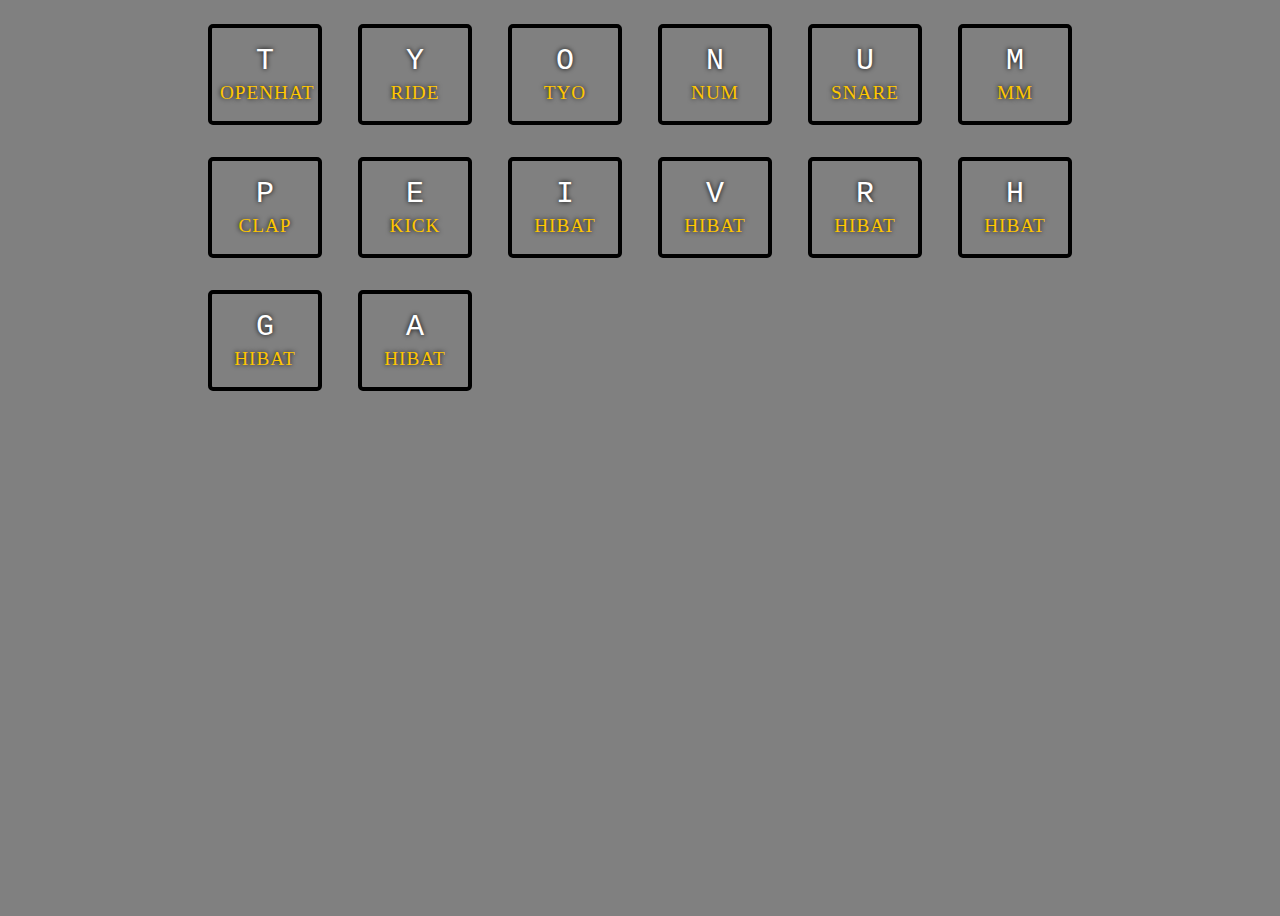
<file: day1/index.html>
<!DOCTYPE html>
<html>
<head>
    <meta charset="utf-8" />
    <meta http-equiv="X-UA-Compatible" content="IE=edge">
    <title>KEY PLAYING</title>
    <meta name="viewport" content="width=device-width, initial-scale=1">
    <link rel="stylesheet" type="text/css" media="screen" href="style.css" />
</head>
<body>
    <div class="keys">
        <div data-key="84" class="key">
            <kbd>T</kbd>
            <span class="sound">openhat</span>
        </div>
        <div data-key="89" class="key">
                <kbd>Y</kbd>
                <span class="sound">ride</span>
        </div>
        <div data-key="79" class="key">
            <kbd>O</kbd>
            <span class="sound">tyo</span>
        </div>
        <div data-key="78" class="key">
                <kbd>N</kbd>
                <span class="sound">num</span>
            </div>
        
            <div data-key="85" class="key">
                    <kbd>U</kbd>
                    <span class="sound">snare</span>
            </div>
            
        <div data-key="77" class="key">
                <kbd>M</kbd>
                <span class="sound">mm</span>
        </div>
            <br>
        <div data-key="80" class="key">
            <kbd>P</kbd>
            <span class="sound">clap</span>
        </div>
        <div data-key="69" class="key">
                <kbd>E</kbd>
                <span class="sound">kick</span>
        </div>
        <div data-key="73" class="key">
                <kbd>I</kbd>
                <span class="sound">hibat</span>
        </div>
        
            <div data-key="86" class="key">
                    <kbd>V</kbd>
                    <span class="sound">hibat</span>
            </div>
        <div data-key="82" class="key">
                <kbd>R</kbd>
                <span class="sound">hibat</span>
        </div>
        <div data-key="72" class="key">
                <kbd>H</kbd>
                <span class="sound">hibat</span>
        </div>
        <br>
        
         <div data-key="71" class="key">
                <kbd>G</kbd>
                <span class="sound">hibat</span>
        </div>
        <div data-key="65" class="key">
                <kbd>A</kbd>
                <span class="sound">hibat</span>
        </div>

    </div>

    <audio data-key="84" src="sounds/clickon.wav"></audio>
    <audio data-key="89" src="sounds/switch.wav"></audio>
    <audio data-key="79" src="sounds/btnoff.wav"></audio>
    <audio data-key="78" src="sounds/switch.wav"></audio>
    <audio data-key="85" src="sounds/wn.wav"></audio>
    <audio data-key="77" src="sounds/toggle.wav"></audio>
    <audio data-key="80" src="sounds/btnpush.wav"></audio>
    <audio data-key="69" src="sounds/btnpush.wav"></audio>
    <audio data-key="73" src="sounds/btn.wav"></audio>
    <audio data-key="86" src="sounds/switch.wav"></audio>
    <audio data-key="82" src="sounds/toggle.wav"></audio>
    <audio data-key="72" src="sounds/btnpush.wav"></audio>
    <audio data-key="71" src="sounds/btn.wav"></audio>
    <audio data-key="65" src="sounds/btn.wav"></audio>

    <script>
     
        function playSound(e)
        {
        
            const audio = document.querySelector(`audio[data-key="${e.keyCode}"]`);
            const key = document.querySelector(`.key[data-key="${e.keyCode}"]`);
        
            //stops the fn from running
            if(!audio) return; 

            //rewind to start  
            audio.currentTime = 0;
            audio.play(); 

            function removeTransition(e){
                if(e.propertyName !== 'transform') return;
                this.classList.remove('playing');
            }

            key.classList.add('playing');

            const keys = document.querySelectorAll('.key');

            keys.forEach(key => key.addEventListener('transitionend', removeTransition));
        
        }
        window.addEventListener("keydown", playSound);
        
    </script>
    
</body>
</html>
</file>
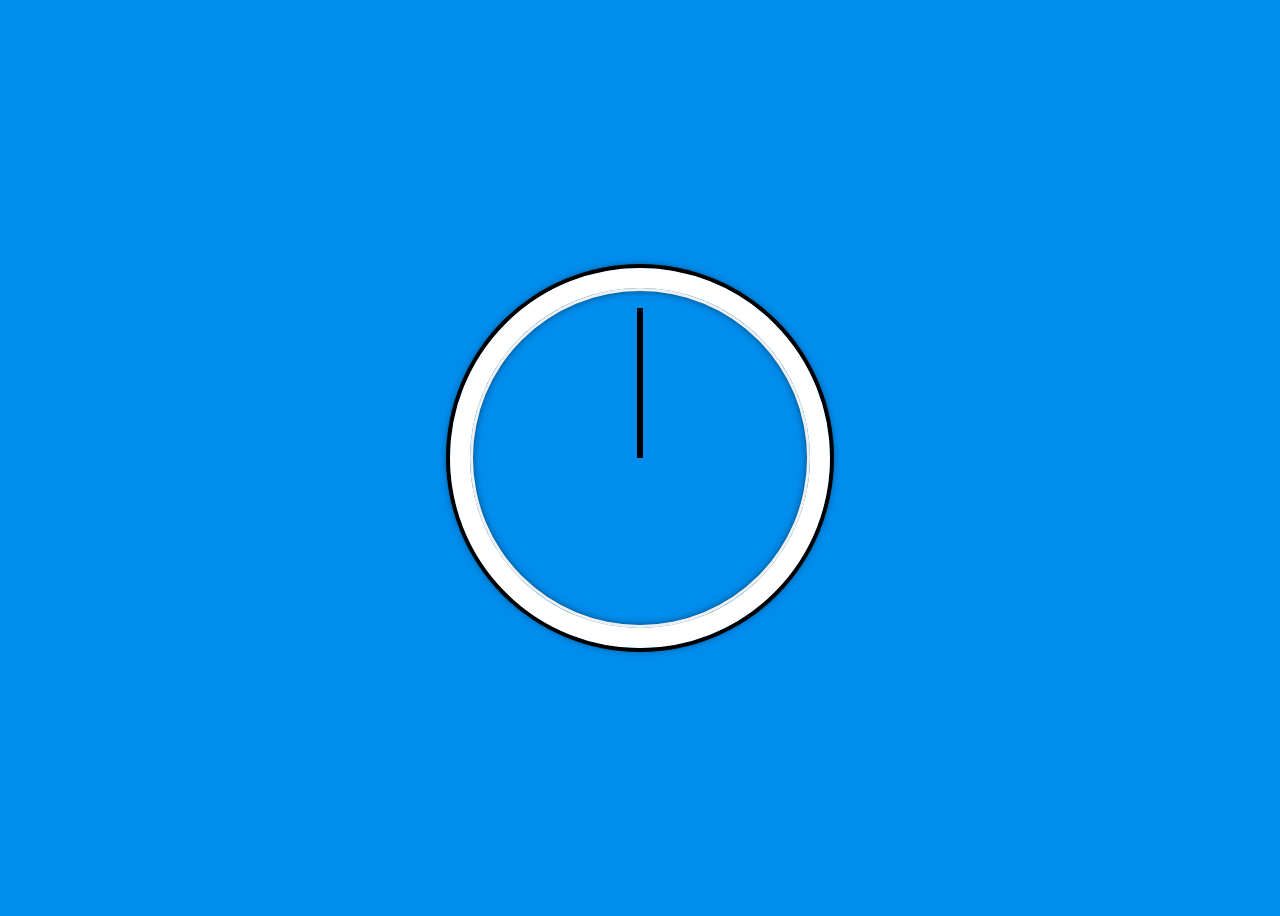
<file: day2/index.html>
<!DOCTYPE html>
<html>
<head>
	<title>JAVASCRIPT CLOCK</title>
	<style type="text/css">

		html{
			background: #018DED;
			background-size: cover;
			font-family: 'helvetica neue';
			text-align: center;
			font-size: 10px;
		}
		body{
			font-size: 2rem;
			display: flex;
			flex: 1;
			min-height: 100vh;
			align-items: center;
		}
		.clock{
			width: 30rem;
			height: 30rem;
			border:20px solid white;
			border-radius: 50%;
			margin: 15% auto;
			position: relative;
			padding: 2rem;
			box-shadow: 
				0 0 0px 4px rgba(0, 0, 0, 1),
				inset 0 0 0 3px #EFEFEF,
				inset 0 0 10px black,
				0 0 10px rgba(0, 0, 0, 2);
		}
		
		.clock-face{
			position: relative;
			widows: 100%;
			height: 100%;
			transform: translateY(-3px); /* the height of the clock hand*/
		}
		.hand{
			width: 50%;
			height: 6px;
			background: black;
			position: absolute;
			top: 50%;
			transform-origin: 100%; 
			transform: rotate(90deg);
			transition: all 0.05s;
			transition-timing-function: cubic-bezier(0.2, 2.7, 0.58, 1);
		}
	</style>
</head>
<body>

	<div class="clock">
		<div class="clock-face">
			<div class="hand hour-hand"></div>
			<div class="hand min-hand"></div>
			<div class="hand second-hand"></div>
		</div>
	</div>
<script type="text/javascript">
	
	const secondHand = document.querySelector('.second-hand');
	const minHand = document.querySelector('.min-hand');
	const hourHand = document.querySelector('.hour-hand');

	function setDate(){
		const now = new Date();
		const seconds = now.getSeconds();
		const secondDegrees = ((seconds/60) * 360)+ 90;
		secondHand.style.transform = `rotate(${secondDegrees}deg)`;
		

		const minutes = now.getMinutes();
		const minDegrees = ((minutes/60) * 360) + 90;
		minHand.style.transform = `rotate(${minDegrees}deg)`;

		const hours = now.getHours();
		const hoursDegree = ((hours/24) *360) + 90;
		hourHand.style.transform = `rotate(${hoursDegree}deg)`;


	}

	setInterval(setDate, 1000);

</script>

</body>
</html>
</file>
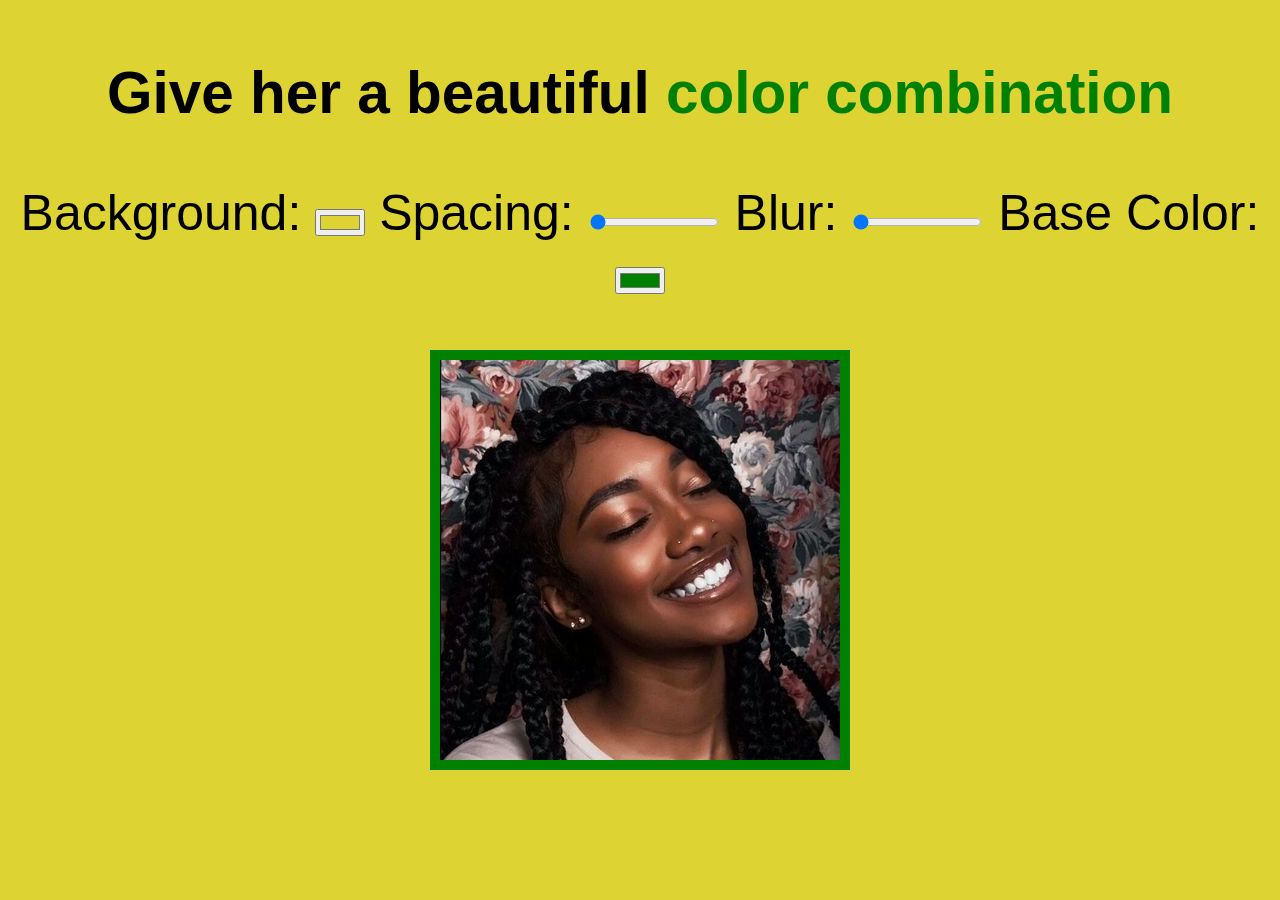
<file: day3/index.html>
<!DOCTYPE html>
<html>
<head>
	<title>CSS Variables</title>
</head>
<body>
	<h3>Give her a beautiful <span class="h1">color combination</span></h2>

	<div class="controls">
		<label for="background">Background:</label>	<input type="color" name="bg" value="#ddd333">

		<label for="spacing">Spacing:</label>
		<input type="range" name="spacing" min="10" max="200" value="10" data-sizing="px">

		<label for="blur">Blur:</label>
		<input name="blur" type="range" min="0" max="25" value="0" data-sizing="px">

		<label for="base">Base Color:</label>
		<input type="color" name="base" value="#008000">
	</div>
	<img src="ada.jpg">

<style type="text/css">
	:root{
		--base:#008000;
		--spacing:10px;
		--blur:0px;
		--bg:#ddd333;
	}
	img{
		padding: var(--spacing);
		background: var(--base);
		filter: blur(var(--blur));
	}
	.h1{
		color:var(--base);
	}

body{
	text-align: center;
	background: var(--bg);
	font-family: 'helvetica neue', sans-serif;
	font-weight: 100;
	font-size: 50px;
}	

.controls{
	margin-bottom: 50px;
}   

</style>

<script type="text/javascript">
	const inputs = document.querySelectorAll('.controls input');

	function handleUpdate() {
		const suffix = this.dataset.sizing || '';
		document.documentElement.style.setProperty(`--${this.name}`, this.value + suffix);

	}

	inputs.forEach(input => input.addEventListener('change', handleUpdate));
	inputs.forEach(input => input.addEventListener('mousemove', handleUpdate));


</script>
</body>
</html>
</file>
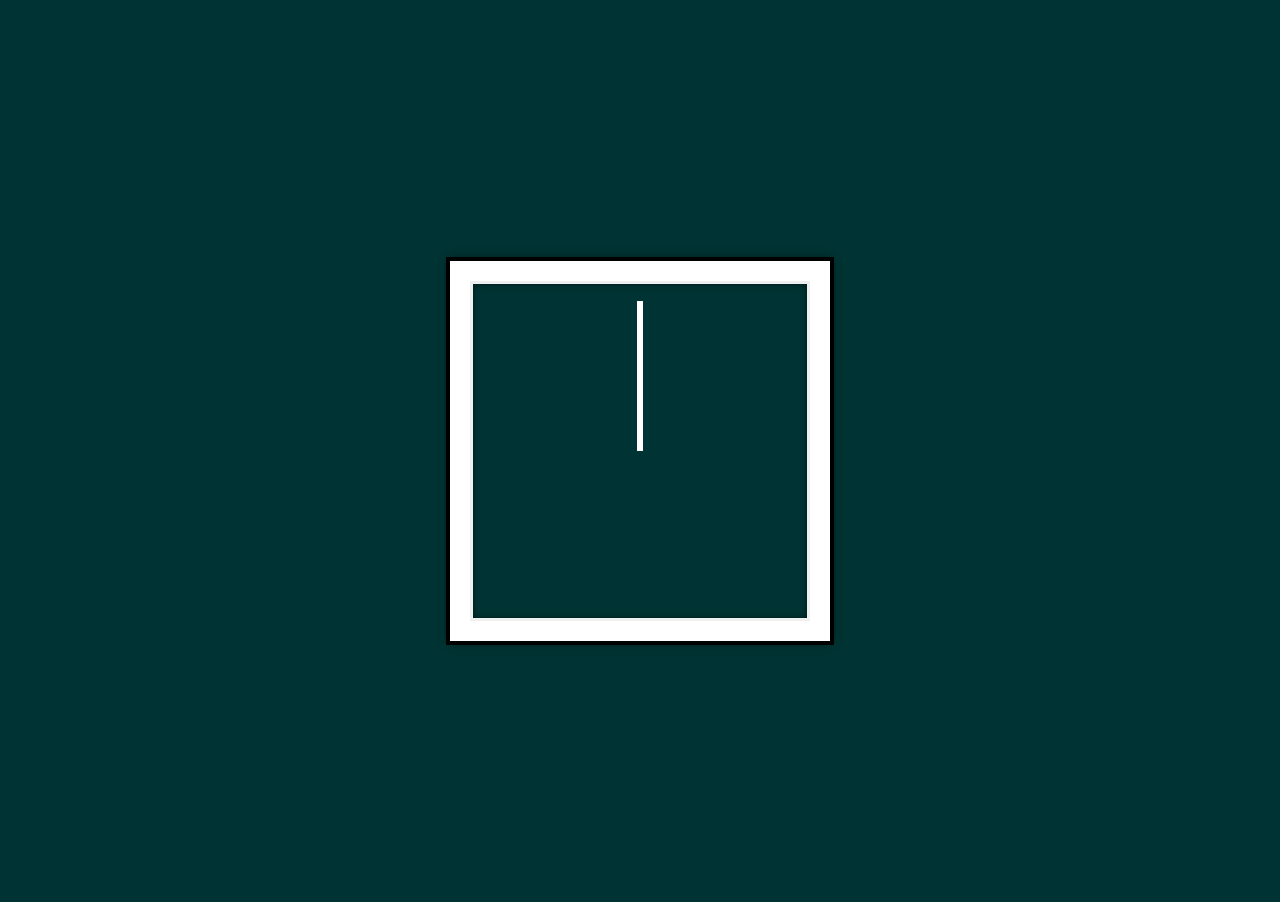
<file: day2/test.html>
<!DOCTYPE html>
<html>
<head>
	<title>Testing</title>
</head>
<body>
	
	<style type="text/css">
		html{
			background: #003333;
			background-size: cover;
			text-align: center;
			font-size: 10px;
		}
		body{
			font-size: 2rem;
			display: flex;
			flex: 1;
			align-items: center;
			}
			.block{
				width: 30rem;
				height: 30rem;
				border: 20px solid white;
				margin: 20% auto;
				position: relative;
				padding: 2rem;
				box-shadow: 
					0 0 0px 4px rgba(0, 0, 0, 1),
					inset 0 0 0 3px #EFEFEF,
					inset 0 0 10px black,
					0 0 10px rgba(0, 0, 0, 2);
			}
			.innerc{
				position: relative;
				width: 100%;
				height: 100%;
				transform: translateY(-3px);
			}
			.hour, .min, .secs{
				top: 50%;
				height: 6px;
				width: 50%;
				background: white;
				position: absolute; 
				transition: all 0.05s;
				transform-origin: 100%;
				transform: rotate(90deg);
			}
			

	</style>
			<div class="block">
				<div class="innerc">
					<div class="hour"></div>
					<div class="min"></div>
					<div class="secs"></div>
				</div>
			</div>

	<script type="text/javascript">

		const secondsHand = document.querySelector('.secs');
		const minHand = document.querySelector('.min');
		const hrhand = document.querySelector('.hour');

	function setDate()
	{

		const now = new Date();

		const secs = now.getSeconds();
		secsDeg = ((secs/60) * 360)+90;

		secondsHand.style.transform = `rotate(${secsDeg}deg)`;
		const minutes = now.getMinutes();
		minutesDeg = ((minutes/60)*360)+90;
		const hours = now.getHours();
		hourDeg = ((hours/12)*360)+90;
		minHand.style.transform = `rotate(${minutesDeg}deg)`;
		hrhand.style.transform = `rotate(${hourDeg}deg`;

		


	}

	setInterval(setDate, 1000);


	</script>
</body>
</html>
</file>
<file: day1/style.css>
body{
    background-color:#808080;
    display: flex;
    align-items: center;
    justify-content: center;
    
}
.key{
    border: 4px solid black;
    border-radius: 5px;
    margin:1rem;
    font-size: 1.5rem;
    padding: 1rem 0.5rem;
    transition: all 0.07s;
    width: 90px;
    text-align: center;
    color:white;
    rgba:(0, 0, 0, 0.4);
    text-shadow: 0 0 5px black;
    display: inline-block;
}

.keys{
    min-height: 100vh;
    position: relative;
    margin: 0%;
}

.playing{
    transform: scale(1,1);
    border-color: #ffc600;
    text-shadow: 0 0 10px #ffc600;
}

kbd{
    display: block;
    font-size: 30px;
}

.sound{
    font-size: 1.2rem;
    text-transform: uppercase;
    letter-spacing: 1px;
    color:#ffc600;
}
</file>
